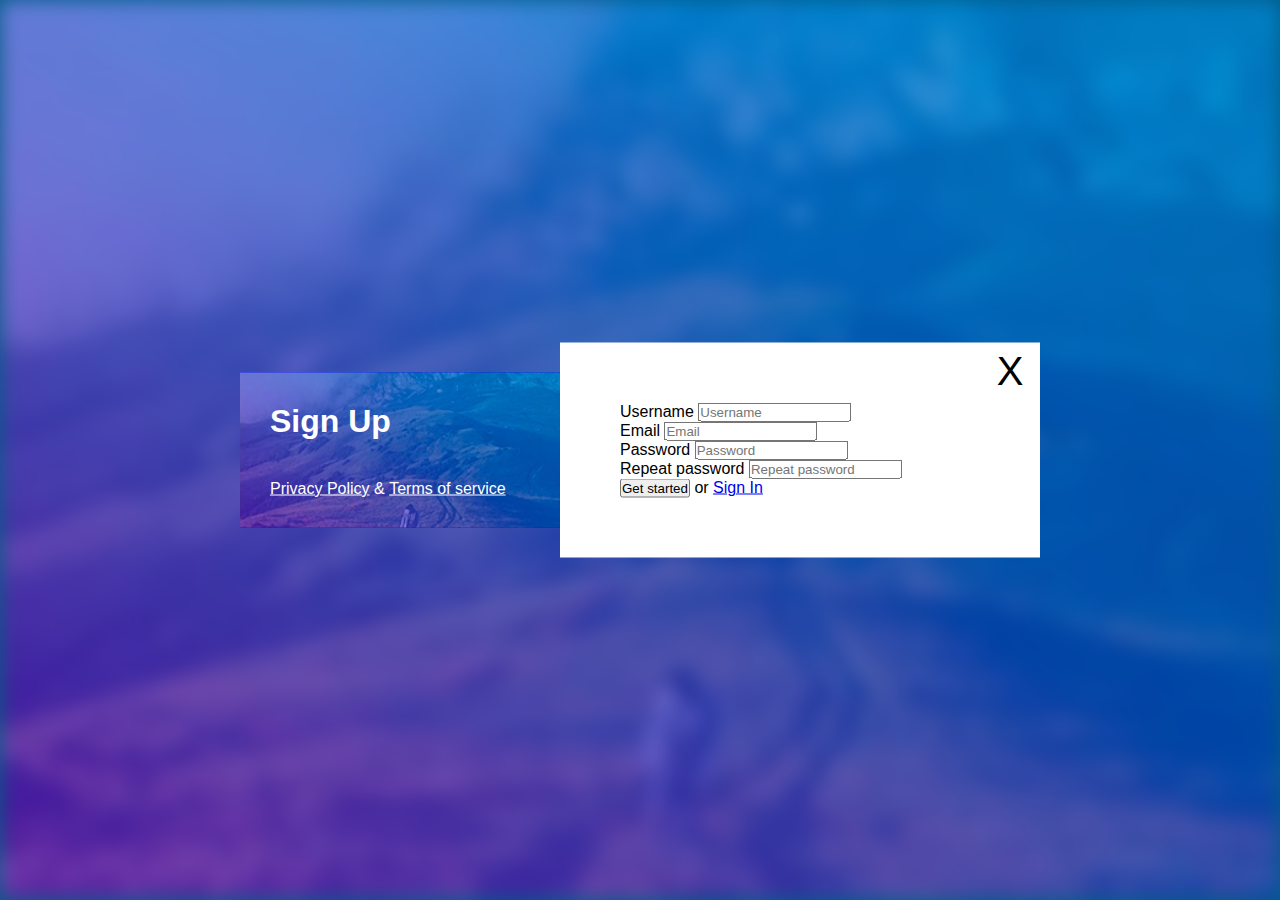
<file: index.html>
<!DOCTYPE html>
<html lang="en">
<head>
    <meta charset="UTF-8">
    <meta http-equiv="X-UA-Compatible" content="IE=edge">
    <meta name="viewport" content="width=device-width, initial-scale=1.0">
    <title>Sign up</title>
    <link rel="stylesheet" href="./css/main.css">
</head>
<body>
    <div class="background"></div>
    <main class="container">
        <div class="left-column">
            <h1 class="main-title">Sign Up</h1>
            <div class="links">
                <a href="#"> Privacy Policy</a>
                <span>&</span>
            <a href="">Terms of  service</a></div>
        </div>
        <div class="right-column">
            <div class="close">X</div>
            <form>
                <div class="form-row">
                    <label for="username">Username</label>
                    <input id="username" type="text" placeholder="Username" required>
                </div>
                <div class="form-row">
                    <label for="email">Email</label>
                    <input id="email" type="email" placeholder="Email" required>
                </div>
                <div class="form-row">
                    <label for="password">Password</label>
                    <input id="password" type="password" placeholder="Password" required>
                </div>
                <div class="form-row">
                    <label for="repeat-password">Repeat password</label>
                    <input id="repeat-password" type="password" placeholder="Repeat password" required>
                </div>
                <div class="form-row">
                    <button type="submit">Get started</button> 
                    <span>or</span>
                    <a href="#">Sign In</a>
                </div>
            </form>
        </div>
    </main>
</body>
</html>
</file>
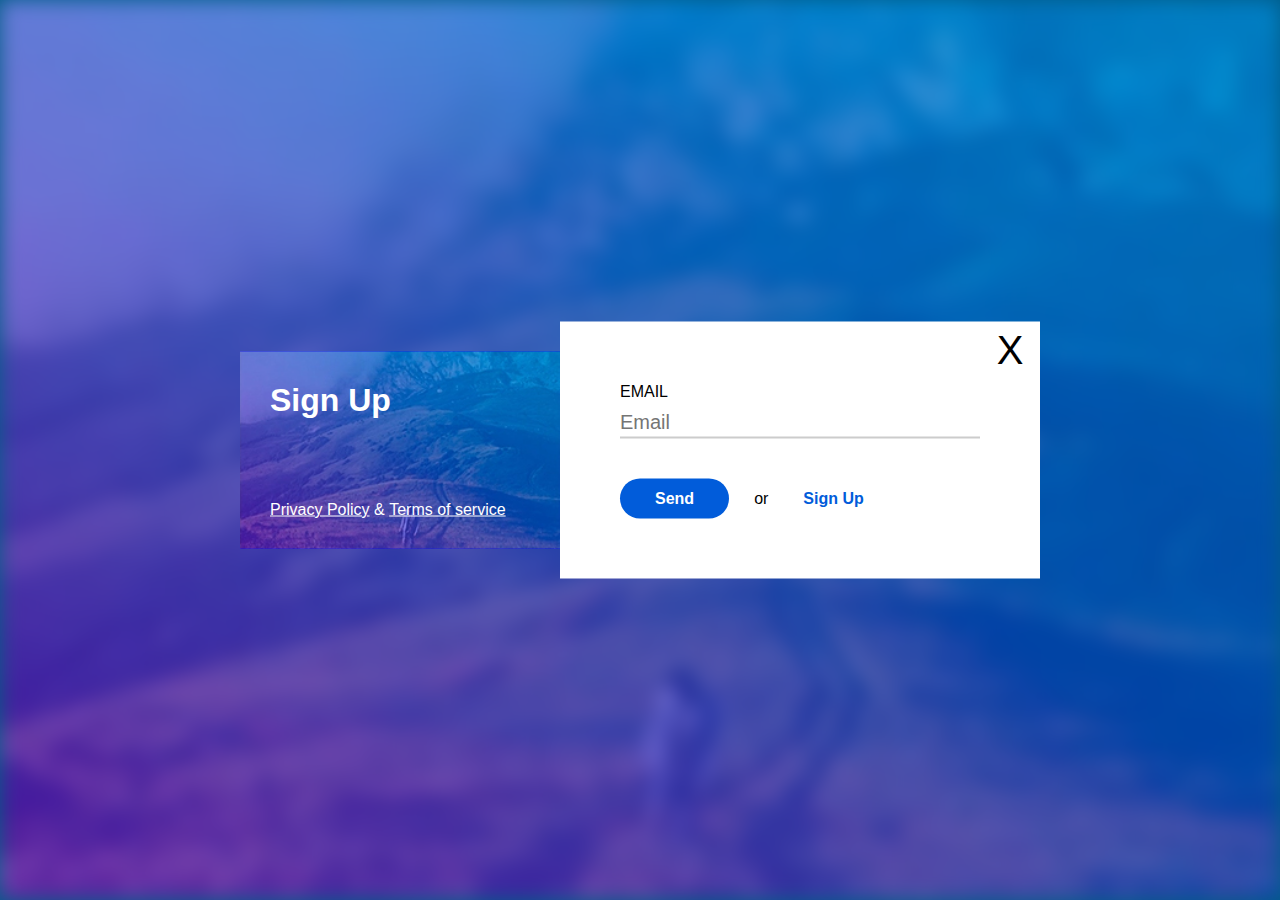
<file: forgot-password/index.html>
<!DOCTYPE html>
<html lang="en">
<head>
    <meta charset="UTF-8">
    <meta http-equiv="X-UA-Compatible" content="IE=edge">
    <meta name="viewport" content="width=device-width, initial-scale=1.0">
    <title>Sign up</title>
    <link rel="stylesheet" href="../css/main.css">
    <link rel="stylesheet" href="../css/form.css">
</head>
<body>
    <div class="background"></div>
    <main class="container">
        <div class="left-column">
            <h1 class="main-title">Sign Up</h1>
            <div class="links">
                <a href="#"> Privacy Policy</a>
                <span>&</span>
            <a href="">Terms of  service</a></div>
        </div>
        <div class="right-column">
            <div class="close">X</div>
            <form>
                <div class="form-row">
                    <label for="email">Email</label>
                    <input id="email" type="email" placeholder="Email" required>
                </div>
                <div class="form-row">
                    <button type="submit">Send</button> 
                    <span>or</span>
                    <a href="../">Sign Up</a>
                </div>
            </form>
        </div>
    </main>
</body>
</html>
</file>
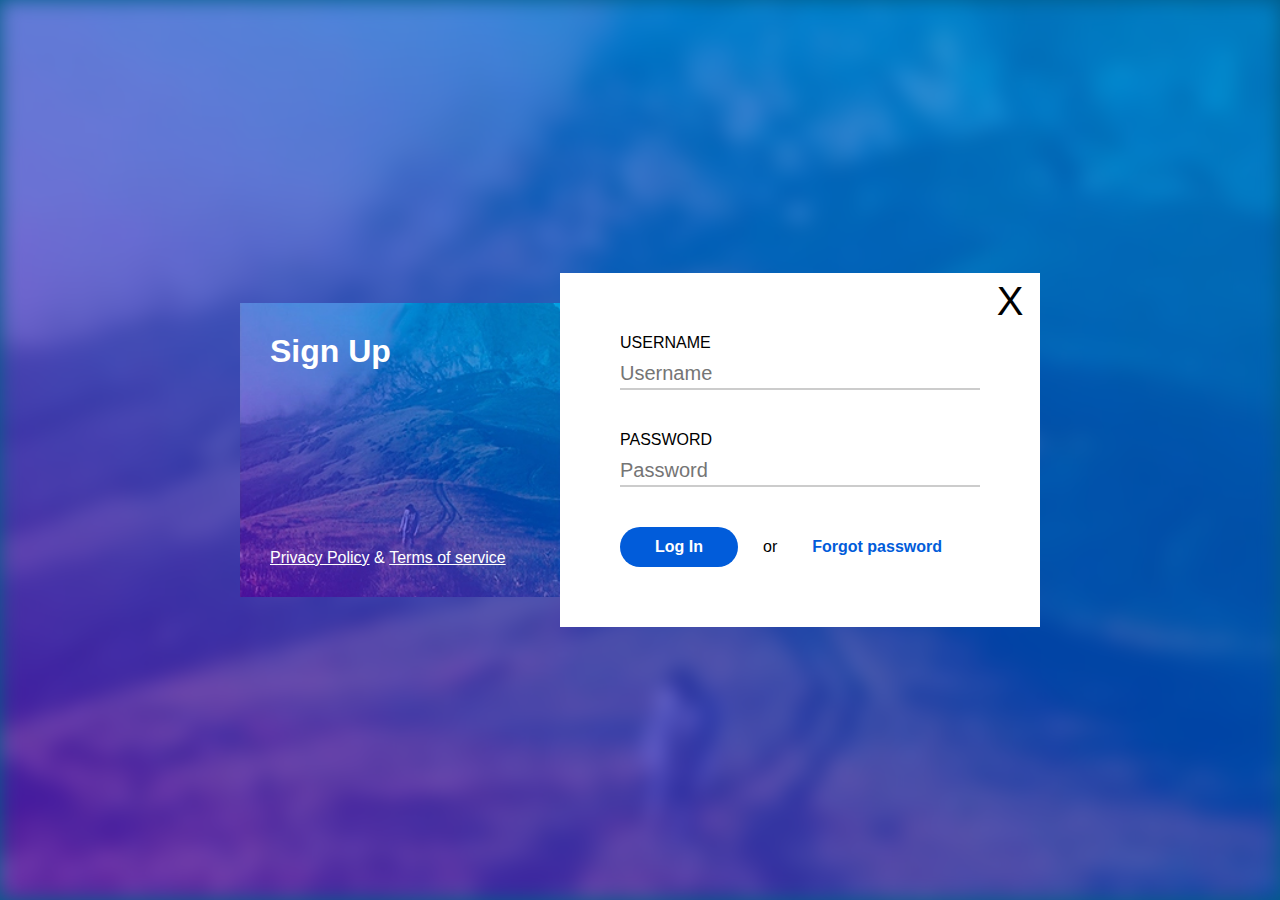
<file: sign-in/index.html>
<!DOCTYPE html>
<html lang="en">
<head>
    <meta charset="UTF-8">
    <meta http-equiv="X-UA-Compatible" content="IE=edge">
    <meta name="viewport" content="width=device-width, initial-scale=1.0">
    <title>Sign In</title>
    <link rel="stylesheet" href="../css/main.css">
    <link rel="stylesheet" href="../css/form.css">
</head>
<body>
    <div class="background"></div>
    <main class="container">
        <div class="left-column">
            <h1 class="main-title">Sign Up</h1>
            <div class="links">
                <a href="#"> Privacy Policy</a>
                <span>&</span>
            <a href="">Terms of  service</a></div>
        </div>
        <div class="right-column">
            <div class="close">X</div>
            <form>
                <div class="form-row">
                    <label for="username">Username</label>
                    <input id="username" type="text" placeholder="Username" required>
                </div>
                
                <div class="form-row">
                    <label for="password">Password</label>
                    <input id="password" type="password" placeholder="Password" required>
                </div>
                
                <div class="form-row">
                    <button type="submit">Log In</button> 
                    <span>or</span>
                    <a href="../forgot-password/">Forgot password</a>
                </div>
            </form>
        </div>
    </main>
</body>
</html>
</file>
<file: css/main.css>
body,
body * {
  margin: 0;
  padding: 0;
  vertical-align: top;
  box-sizing: border-box;
  font-family: "Gill Sans", "Gill Sans MT", Calibri, "Trebuchet MS", sans-serif;
}

body {
  background-color: #005d88;
  height: 100vh;
  position: relative;
}
.background {
  display: inline-block;
  width: 100%;
  height: 100%;
  background-image: url(../img/hill.jpg);
  background-repeat: no-repeat;
  background-position: center;
  background-size: cover;
  filter: blur(10px);
}

.container {
  display: inline-block;
  width: 800px;
  position: absolute;
  top: 50%;
  left: 50%;
  transform: translate(-50%, -50%);
}
.left-column {
  display: inline-block;
  width: 40%;
  background-color: blue;
  background-image: url(../img/hill.jpg);
  background-repeat: no-repeat;
  background-position: center;
  background-size: cover;
  position: absolute;
  top: 30px;
  bottom: 30px;
  left: 0;
  color: #fff;
}
.left-column > .main-title {
  position: absolute;
  top: 30px;
  left: 30px;
  right: 30px;
}
.left-column > .links {
  position: absolute;
  left: 30px;
  bottom: 30px;
  right: 30px;
}
.left-column > .links > a {
  color: #fff;
}

.right-column {
  width: 60%;
  float: right;
  padding: 60px;
  background-color: #fff;
  position: relative;
}
.close {
  display: inline-block;
  height: 60px;
  width: 60px;
  font-size: 40px;
  text-align: center;
  line-height: 57px;
  position: absolute;
  top: 0;
  right: 0;
}
.close:hover {
  color: red;
  cursor: pointer;
}
</file>
<file: css/form.css>
form {
  display: inline-block;
  width: 100%;
}
form > .form-row {
  display: inline-block;
  width: 100%;
  margin-bottom: 40px;
}
form > .form-row:last-of-type {
  margin-bottom: 0;
}
form > .form-row > label {
  display: inline-block;
  width: 100%;
  margin-bottom: 5px;
  line-height: 20px;
  text-transform: uppercase;
}
form > .form-row > input {
  display: inline-block;
  width: 100%;
  font-size: 20px;
  line-height: 30px;
  border: none;
  border-bottom: 2px solid #ccc;
}
form > .form-row > button {
  float: left;
  padding: 10px;
  padding-left: 35px;
  padding-right: 35px;
  font-size: 16px;
  font-weight: bold;
  line-height: 20px;
  border: none;
  border-radius: 20px;
  background-color: #015cda;
  color: #fff;
  text-transform: capitalize;
  cursor: pointer;
}
form > .form-row > span {
  float: left;
  padding: 10px;
  margin-left: 15px;
  margin-right: 15px;
  font-size: 16px;
  line-height: 20px;
}
form > .form-row > a {
  float: left;
  padding: 10px;
  font-size: 16px;
  line-height: 20px;
  color: #015cda;
  text-decoration: none;
  font-weight: bold;
}
</file>
